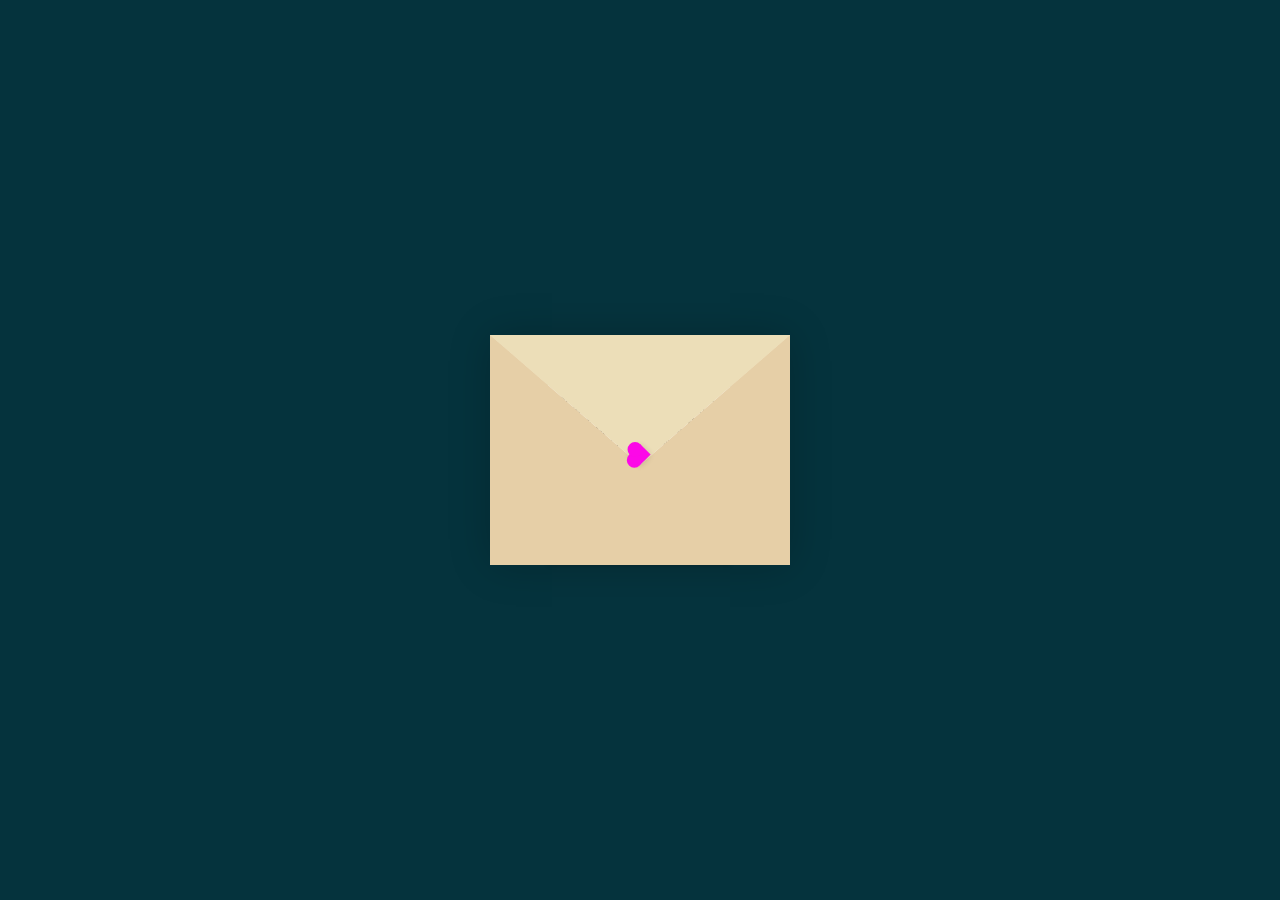
<file: Index.html>
<!DOCTYPE html>
<html lang="en">
<head>
    <meta charset="UTF-8">
    <meta name="viewport" content="width=device-width, initial-scale=1.0">
    <title>CSS Envelope + Letter (Opene/Close on Clikc)</title>
    <link rel="stylesheet" href="style.css">
</head>
<body>
    <div class="container">
        <div class="envelope-wrapper">
            <div class="envelope">
                <div class="letter">
                    <div class="text">
                        <strong>Dear Bae Thidachan</strong>
                        <p>
                            My love you are so beautiful and you're my heart that I love the most.
                            I really really in love with you and you are specail to me that have in to my life.
                            Bae Bae this letter is for you I hope when you read this that make you happy.
                        </p>
                    </div>
                </div>
            </div><div class="heart"></div>
        </div>
    </div>
    <script>
        const envelope = document.querySelector('.envelope-wrapper');
        envelope.addEventListener('click', () => {
            envelope.classList.toggle('flap');
        });
    </script>
</body>
</html>
</file>
<file: style.css>
:root{
    --primary: #fff;
    --bg-color: rgb(5, 51, 61);
    --bg-envelope-color: #f5edd1;
    --envelope-tabe: #ecdeb8;
    --envelope-cover: #e6cfa7;
    --shadow-color: rgba(0, 0, 0, 0.2);
    --txt-color: #444;
    --heart-color: rgb(252, 8, 231); 
}
body{
    margin: 0;
    padding: 0;
    box-sizing: border-box;
    background: var(--bg-color);
    display: flex;
    align-items: center;
    justify-content: center;
}
.container {
    height: 100vh;
    display: grid;
    place-items: center;
}
.container > .envelope-wrapper {
    background: var(--bg-envelope-color);
    box-shadow: 0 0 40px var(--shadow-color);
}
.envelope-wrapper > .envelope {
    position: relative;
    width: 300px;
    height: 230px;
}
.envelope-wrapper > .envelope::before {
    content: "";
    position: absolute;
    top: 0;
    z-index: 2;
    border-top: 130px solid var(--envelope-tabe);
    border-right: 150px solid transparent;
    border-left: 150px solid transparent;
    transform-origin: top;
    transition: all 0.5s ease-in-out 0.7s;
}
.envelope-wrapper > .envelope::after {
    content: "";
    position: absolute;
    z-index: 2;
    width: 0px;
    height: 0px;
    border-top: 130px solid transparent;
    border-right: 150px solid var(--envelope-cover);
    border-bottom: 100px solid var(--envelope-cover);
    border-left: 150px solid var(--envelope-cover);
}
.envelope > .letter {
    position: absolute;
    right: 20%;
    bottom: 0;
    width: 54%;
    height: 80%;
    background: var(--primary);
    text-align: center;
    transition: all 1s ease-in-out;
    box-shadow: 0 0 5px var(--shadow-color);
    padding: 20px 10px;
}

.envelope > .letter > .text {
    font-family: 'Gill Sans', 'Gill Sans MT', Calibri, 'Trebuchet MS', sans-serif;
    color: var(--txt-color);
    text-align: left;
    font-size: 10px;
}
.heart {
    position: absolute;
    top: 50%;
    left: 50%;
    width: 15px;
    height: 15px;
    background: var(--heart-color);
    z-index: 4;
    transform: translate(-50%, -20%) rotate(45deg);
    transition: transform 0.5s ease-in-out 1s;
    box-shadow: 0 1px 6px var(--shadow-color);
    cursor: pointer;
}
.heart::before,
.heart::after {
    content: "";
    position: absolute;
    width: 15px;
    height: 15px;
    background-color: var(--heart-color);
    border-radius: 50%;
}
.heart::before {
    top: 7.5px;
}
.heart::after {
    right: 7.5px;
}
.flap > .envelope::before {
    transform: rotateX(180deg);
    z-index: 0;
}
.flap > .envelope > .letter {
    bottom: 100px;
    transform: scale(1.5);
    transition-delay: 1s;
}
.flap > .heart {
    transform: rotate(90deg);
    transition-delay: 0.4s;
}
</file>
